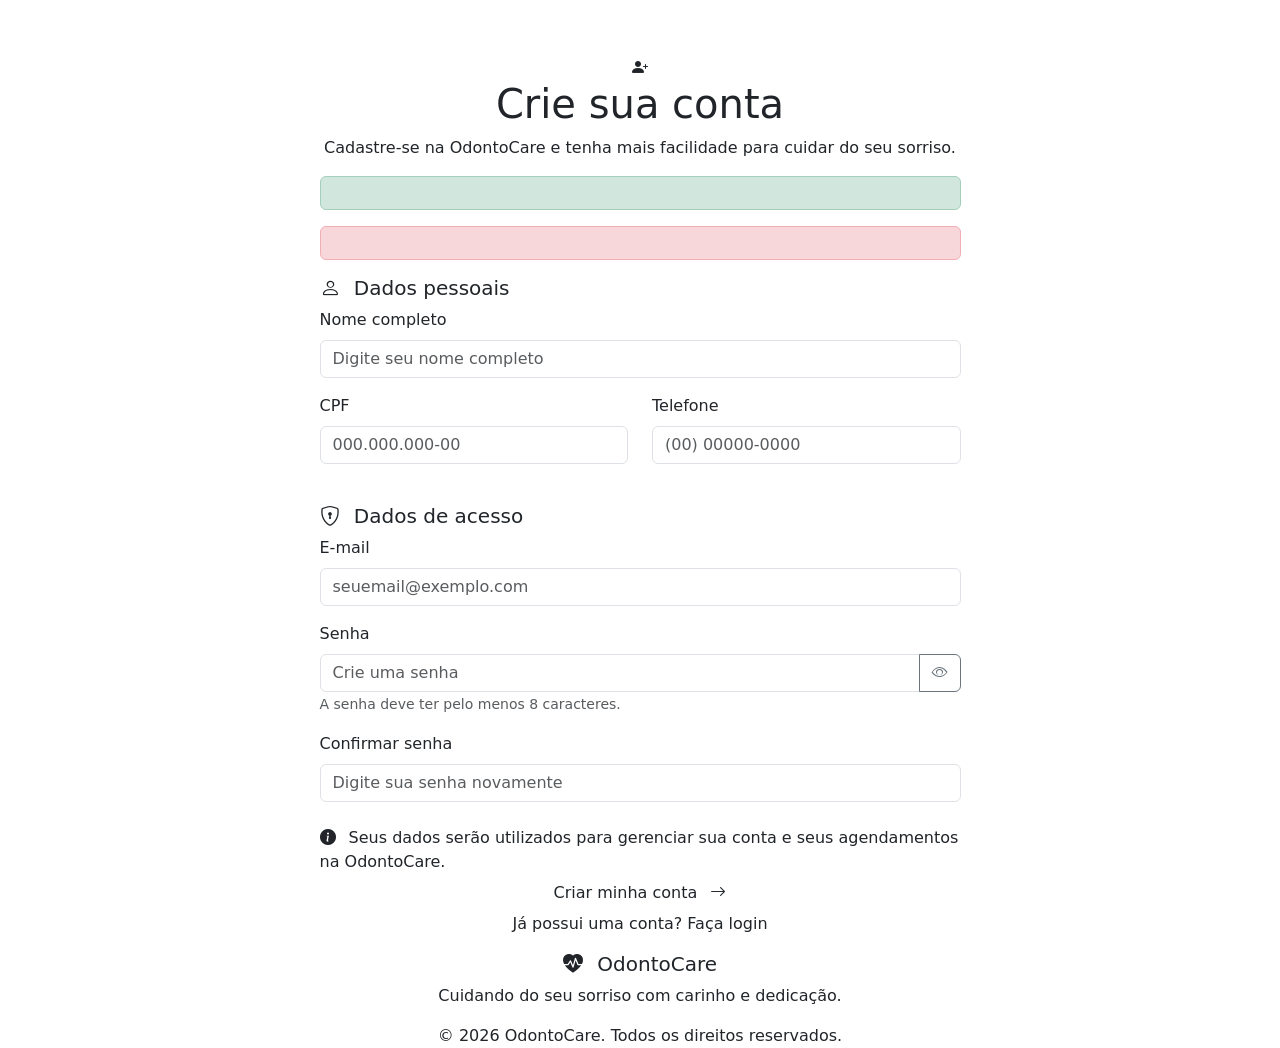
<file: src/main/resources/templates/cadastro.html>
<!DOCTYPE html>
<html lang="pt-br"
      xmlns:th="http://www.thymeleaf.org">

<head>
    <meta charset="UTF-8">
    <meta name="viewport" content="width=device-width, initial-scale=1.0">

    <title>Cadastro de Cliente | OdontoCare</title>

    <!-- Bootstrap -->
    <link href="https://cdn.jsdelivr.net/npm/bootstrap@5.3.8/dist/css/bootstrap.min.css"
          rel="stylesheet">

    <!-- Bootstrap Icons -->
    <link rel="stylesheet"
          href="https://cdn.jsdelivr.net/npm/bootstrap-icons@1.11.3/font/bootstrap-icons.min.css">

    <!-- CSS personalizado -->
    <link rel="stylesheet" th:href="@{/css/style.css}">
</head>

<body>

<!-- NAVBAR -->
<nav class="navbar navbar-expand-lg navbar-dark">
    <div class="container">

        <a class="navbar-brand fw-bold" th:href="@{/}">
            <i class="bi bi-heart-pulse-fill me-2"></i>
            OdontoCare
        </a>

        <button class="navbar-toggler"
                type="button"
                data-bs-toggle="collapse"
                data-bs-target="#menuPrincipal">
            <span class="navbar-toggler-icon"></span>
        </button>

        <div class="collapse navbar-collapse" id="menuPrincipal">

            <ul class="navbar-nav ms-auto align-items-lg-center">

                <li class="nav-item">
                    <a class="nav-link" th:href="@{/}">Início</a>
                </li>

                <li class="nav-item">
                    <a class="nav-link" th:href="@{/servicos}">Serviços</a>
                </li>

                <li class="nav-item">
                    <a class="nav-link" th:href="@{/sobre}">Sobre nós</a>
                </li>

                <li class="nav-item">
                    <a class="nav-link" th:href="@{/login}">Entrar</a>
                </li>

            </ul>

        </div>
    </div>
</nav>


<!-- CONTEÚDO PRINCIPAL -->
<main class="cadastro-pagina">

    <div class="container">

        <div class="row justify-content-center">

            <div class="col-lg-8 col-xl-7">

                <div class="cadastro-card">

                    <!-- CABEÇALHO -->
                    <div class="cadastro-cabecalho text-center">

                        <div class="cadastro-icone">
                            <i class="bi bi-person-plus-fill"></i>
                        </div>

                        <h1>Crie sua conta</h1>

                        <p>
                            Cadastre-se na OdontoCare e tenha mais facilidade
                            para cuidar do seu sorriso.
                        </p>

                    </div>


                    <!-- MENSAGENS -->
                    <div class="alert alert-success"
                         th:if="${mensagem}"
                         th:text="${mensagem}">
                    </div>

                    <div class="alert alert-danger"
                         th:if="${erro}"
                         th:text="${erro}">
                    </div>


                    <!-- FORMULÁRIO -->
                    <form th:action="@{/cadastro}"
                          th:object="${clienteCadastro}"
                          method="post"
                          id="formCadastro">

                        <h5 class="cadastro-secao-titulo">
                            <i class="bi bi-person me-2"></i>
                            Dados pessoais
                        </h5>

                        <!-- NOME -->
                        <div class="mb-3">

                            <label for="nome" class="form-label">
                                Nome completo
                            </label>

                            <input
                                    type="text"
                                    class="form-control"
                                    id="nome"
                                    th:field="*{nome}"
                                    placeholder="Digite seu nome completo"
                                    autocomplete="name"
                                    maxlength="120"
                                    required>

                            <div class="text-danger small"
                                 th:if="${#fields.hasErrors('nome')}"
                                 th:errors="*{nome}">
                            </div>

                        </div>


                        <!-- CPF E TELEFONE -->
                        <div class="row">

                            <div class="col-md-6 mb-3">

                                <label for="cpf" class="form-label">
                                    CPF
                                </label>

                                <input
                                        type="text"
                                        class="form-control"
                                        id="cpf"
                                        th:field="*{cpf}"
                                        placeholder="000.000.000-00"
                                        maxlength="14"
                                        inputmode="numeric"
                                        autocomplete="off"
                                        required>

                                <div class="text-danger small"
                                     th:if="${#fields.hasErrors('cpf')}"
                                     th:errors="*{cpf}">
                                </div>

                            </div>

                            <div class="col-md-6 mb-3">

                                <label for="telefone" class="form-label">
                                    Telefone
                                </label>

                                <input
                                        type="tel"
                                        class="form-control"
                                        id="telefone"
                                        th:field="*{telefone}"
                                        placeholder="(00) 00000-0000"
                                        maxlength="15"
                                        autocomplete="tel"
                                        required>

                                <div class="text-danger small"
                                     th:if="${#fields.hasErrors('telefone')}"
                                     th:errors="*{telefone}">
                                </div>

                            </div>

                        </div>


                        <h5 class="cadastro-secao-titulo mt-4">
                            <i class="bi bi-shield-lock me-2"></i>
                            Dados de acesso
                        </h5>


                        <!-- EMAIL -->
                        <div class="mb-3">

                            <label for="email" class="form-label">
                                E-mail
                            </label>

                            <input
                                    type="email"
                                    class="form-control"
                                    id="email"
                                    th:field="*{email}"
                                    placeholder="seuemail@exemplo.com"
                                    autocomplete="email"
                                    maxlength="150"
                                    required>

                            <div class="text-danger small"
                                 th:if="${#fields.hasErrors('email')}"
                                 th:errors="*{email}">
                            </div>

                        </div>


                        <!-- SENHA -->
                        <div class="mb-3">

                            <label for="senha" class="form-label">
                                Senha
                            </label>

                            <div class="input-group">

                                <input
                                        type="password"
                                        class="form-control"
                                        id="senha"
                                        th:field="*{senha}"
                                        placeholder="Crie uma senha"
                                        autocomplete="new-password"
                                        minlength="8"
                                        required>

                                <button class="btn btn-outline-secondary"
                                        type="button"
                                        id="mostrarSenha"
                                        aria-label="Mostrar senha">

                                    <i class="bi bi-eye" id="iconeSenha"></i>

                                </button>

                            </div>

                            <small class="text-muted">
                                A senha deve ter pelo menos 8 caracteres.
                            </small>

                            <div class="text-danger small"
                                 th:if="${#fields.hasErrors('senha')}"
                                 th:errors="*{senha}">
                            </div>

                        </div>


                        <!-- CONFIRMAR SENHA -->
                        <div class="mb-4">

                            <label for="confirmarSenha" class="form-label">
                                Confirmar senha
                            </label>

                            <input
                                    type="password"
                                    class="form-control"
                                    id="confirmarSenha"
                                    name="confirmarSenha"
                                    placeholder="Digite sua senha novamente"
                                    autocomplete="new-password"
                                    minlength="8"
                                    required>

                            <div class="text-danger small"
                                 id="erroSenha">
                            </div>

                        </div>


                        <!-- AVISO -->
                        <div class="cadastro-aviso">
                            <i class="bi bi-info-circle-fill me-2"></i>
                            Seus dados serão utilizados para gerenciar sua conta
                            e seus agendamentos na OdontoCare.
                        </div>


                        <!-- BOTÃO -->
                        <button type="submit"
                                class="btn btn-cadastrar w-100"
                                id="botaoCadastrar">

                            Criar minha conta
                            <i class="bi bi-arrow-right ms-2"></i>

                        </button>

                    </form>


                    <!-- LINK LOGIN -->
                    <div class="cadastro-login text-center">

                        <p>
                            Já possui uma conta?
                            <a th:href="@{/login}">
                                Faça login
                            </a>
                        </p>

                    </div>

                </div>

            </div>

        </div>

    </div>

</main>


<!-- RODAPÉ -->
<footer class="rodape">

    <div class="container text-center">

        <h5>
            <i class="bi bi-heart-pulse-fill me-2"></i>
            OdontoCare
        </h5>

        <p>
            Cuidando do seu sorriso com carinho e dedicação.
        </p>

        <p class="mb-0">
            &copy; 2026 OdontoCare. Todos os direitos reservados.
        </p>

    </div>

</footer>


<!-- BOOTSTRAP JS -->
<script src="https://cdn.jsdelivr.net/npm/bootstrap@5.3.8/dist/js/bootstrap.bundle.min.js"></script>


<!-- SCRIPTS DA PÁGINA -->
<script>

    // Mostrar ou ocultar senha
    const botaoSenha = document.getElementById("mostrarSenha");
    const campoSenha = document.getElementById("senha");
    const iconeSenha = document.getElementById("iconeSenha");

    botaoSenha.addEventListener("click", function () {

        if (campoSenha.type === "password") {

            campoSenha.type = "text";
            iconeSenha.classList.replace("bi-eye", "bi-eye-slash");

        } else {

            campoSenha.type = "password";
            iconeSenha.classList.replace("bi-eye-slash", "bi-eye");

        }

    });


    // Máscara de CPF
    const campoCpf = document.getElementById("cpf");

    campoCpf.addEventListener("input", function () {

        let valor = campoCpf.value.replace(/\D/g, "");

        valor = valor.substring(0, 11);

        valor = valor.replace(/(\d{3})(\d)/, "$1.$2");
        valor = valor.replace(/(\d{3})(\d)/, "$1.$2");
        valor = valor.replace(/(\d{3})(\d{1,2})$/, "$1-$2");

        campoCpf.value = valor;

    });


    // Máscara de telefone
    const campoTelefone = document.getElementById("telefone");

    campoTelefone.addEventListener("input", function () {

        let valor = campoTelefone.value.replace(/\D/g, "");

        valor = valor.substring(0, 11);

        if (valor.length <= 10) {

            valor = valor.replace(/^(\d{2})(\d)/, "($1) $2");
            valor = valor.replace(/(\d{4})(\d)/, "$1-$2");

        } else {

            valor = valor.replace(/^(\d{2})(\d)/, "($1) $2");
            valor = valor.replace(/(\d{5})(\d)/, "$1-$2");

        }

        campoTelefone.value = valor;

    });


    // Verificação de confirmação de senha
    const formulario = document.getElementById("formCadastro");
    const confirmarSenha = document.getElementById("confirmarSenha");
    const erroSenha = document.getElementById("erroSenha");

    formulario.addEventListener("submit", function (evento) {

        if (campoSenha.value !== confirmarSenha.value) {

            evento.preventDefault();

            erroSenha.textContent = "As senhas não são iguais.";

            confirmarSenha.classList.add("is-invalid");

        } else {

            erroSenha.textContent = "";

            confirmarSenha.classList.remove("is-invalid");

        }

    });

</script>

</body>
</html>
</file>
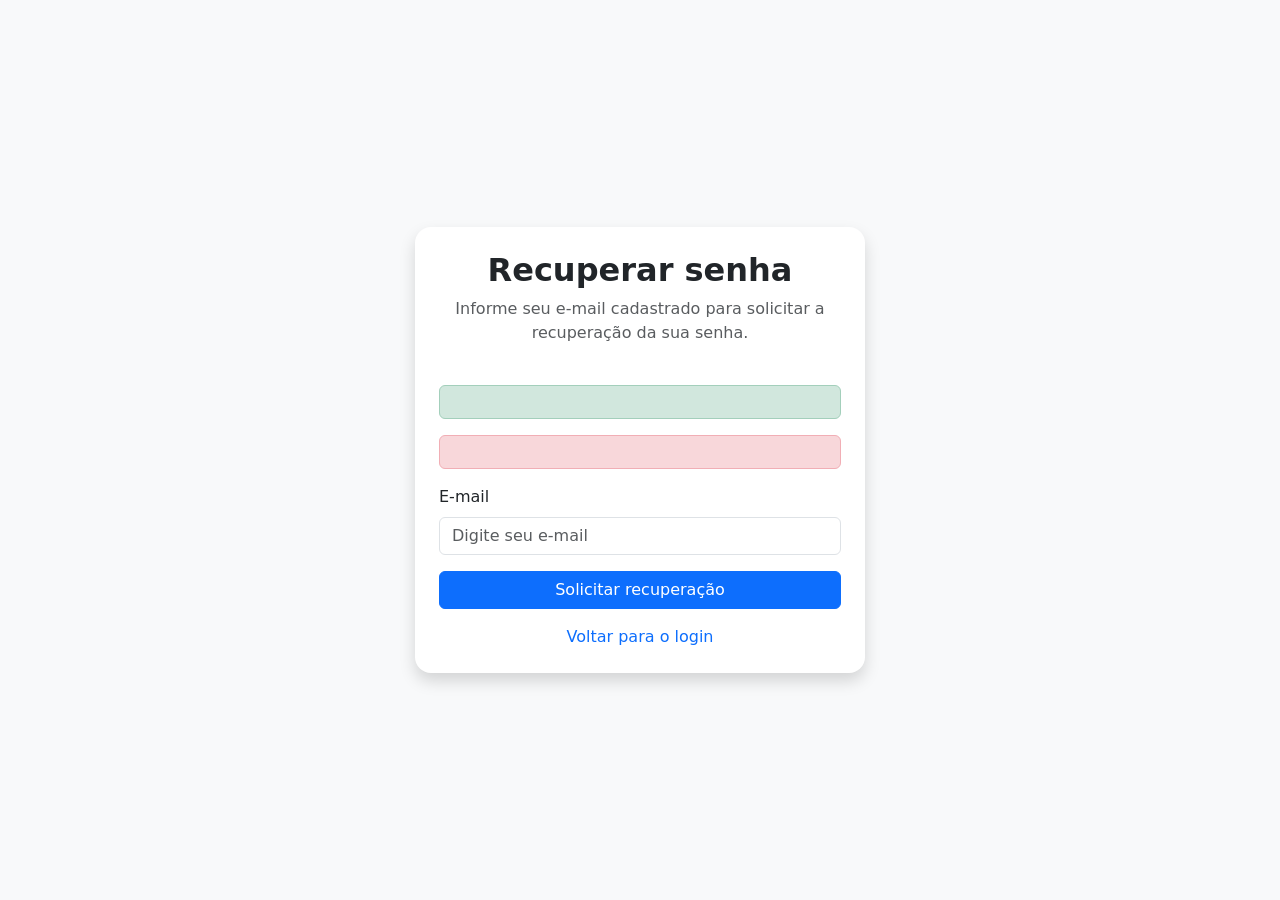
<file: src/main/resources/templates/senha.html>
<!DOCTYPE html>
<html lang="pt-br" xmlns:th="http://www.thymeleaf.org">
<head>
    <meta charset="UTF-8">
    <meta name="viewport" content="width=device-width, initial-scale=1.0">
    <title>Recuperar senha | OdontoCare</title>

    <link href="https://cdn.jsdelivr.net/npm/bootstrap@5.3.8/dist/css/bootstrap.min.css"
          rel="stylesheet">
</head>
<body class="bg-light">

<div class="container min-vh-100 d-flex align-items-center justify-content-center">
    <div class="card shadow border-0 rounded-4 p-4" style="max-width: 450px; width: 100%;">

        <div class="text-center mb-4">
            <h2 class="fw-bold">Recuperar senha</h2>
            <p class="text-muted">
                Informe seu e-mail cadastrado para solicitar a recuperação da sua senha.
            </p>
        </div>

        <div th:if="${mensagem}" class="alert alert-success"
             th:text="${mensagem}"></div>

        <div th:if="${erro}" class="alert alert-danger"
             th:text="${erro}"></div>

        <form th:action="@{/recuperar-senha}" method="post">

            <div class="mb-3">
                <label for="email" class="form-label">E-mail</label>
                <input type="email"
                       class="form-control"
                       id="email"
                       name="email"
                       placeholder="Digite seu e-mail"
                       required>
            </div>

            <button type="submit" class="btn btn-primary w-100">
                Solicitar recuperação
            </button>

        </form>

        <div class="text-center mt-3">
            <a th:href="@{/login}" class="text-decoration-none">
                Voltar para o login
            </a>
        </div>

    </div>
</div>

</body>
</html>
</file>
